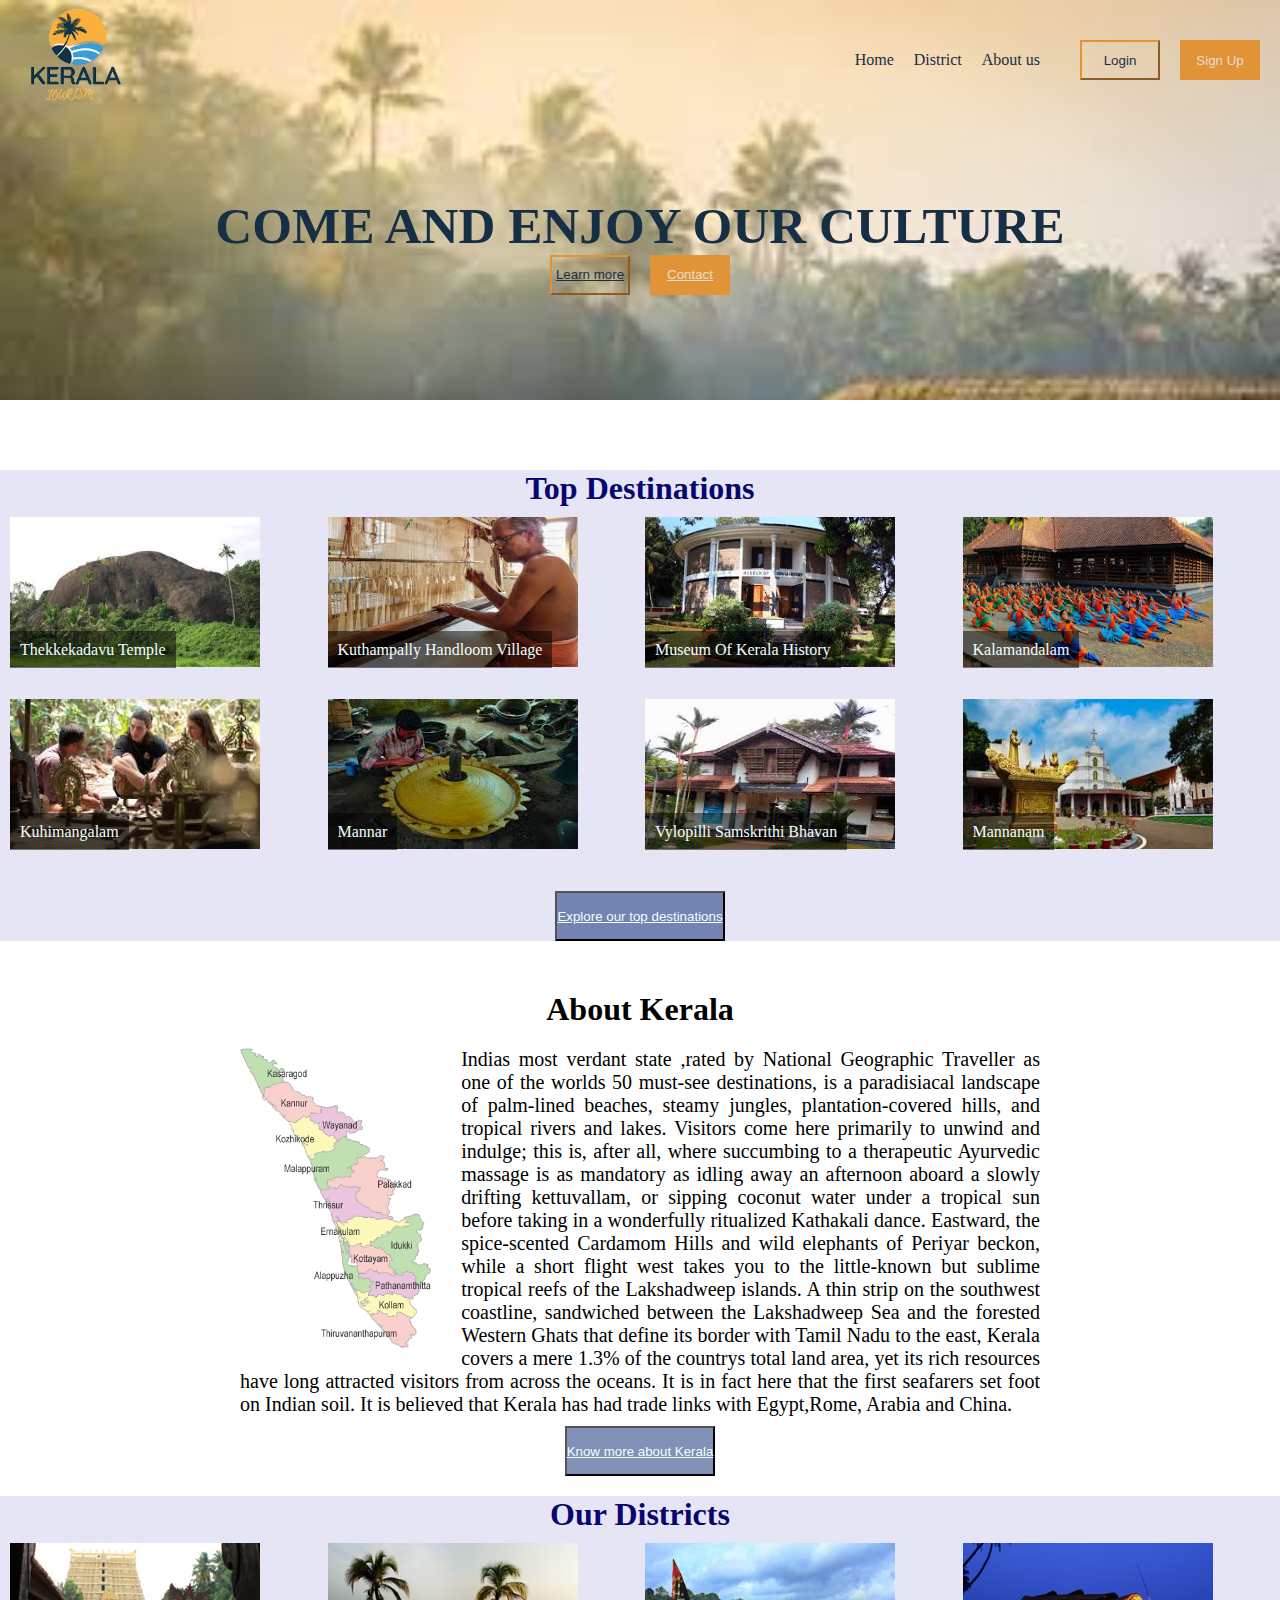
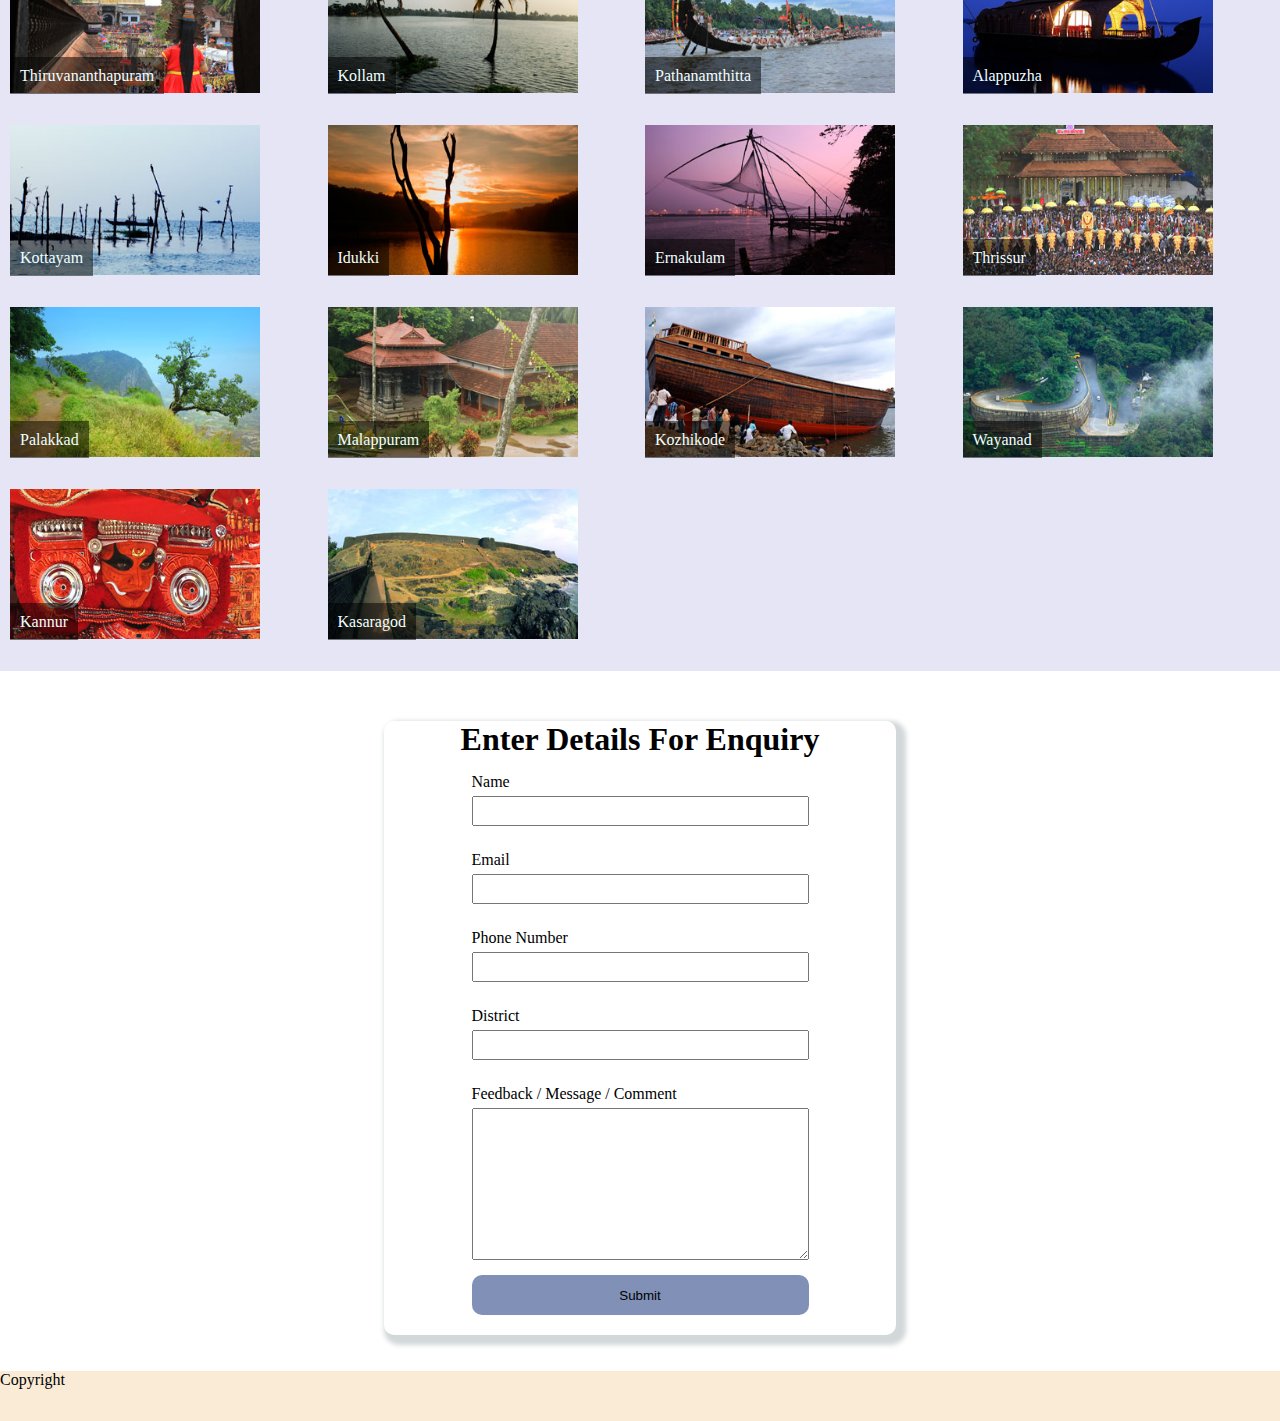
<file: index.html>
<!DOCTYPE html>
<html lang="en">
<head>
    <meta charset="UTF-8">
    <meta name="viewport" content="width=device-width, initial-scale=1.0">
    <link rel="stylesheet" href="style.css">
    <title>Kerala Tourism</title>
</head>
<body>
    <main>
        <header>
            <div>
                <img class="logo" src="images/logo.png" alt="kerala tourism">
            </div>
            <nav>
                <ul class="nav-links">
                    <li class="nav-link"><a href="#">Home</a></li>
                    <li class="nav-link"><a href="#">District</a></li>
                    <li class="nav-link"><a href="#">About us</li>
                    <li class="nav-link"><button class="button1"><a href="">Login</a></button></li>
                    <li class="nav-link"><button class="button2"><a href="">Sign Up</a></button></li>    
                </ul>
            </nav>
        </header>
        <section class="mainHeading">
            <h1>COME AND ENJOY OUR CULTURE</h1>
            <div class="mhbutton"><button class="button1"><a href="">Learn more</a></button><button class="button2"><a href="">Contact</a></button></div>
        </section>
    </main>
    <div class="main-block">
        <section class="des-block">
            <h1 class="des-heading">Top Destinations</h1>
            <div class="des-item">
                <div class="des-items">
                    <a href="">
                        <img class="des-pic" src="images/thekkekudikavu.jpg" alt="Thekkekadavu Temple">
                        <span class="des-title">Thekkekadavu Temple</span>
                    </a>
                </div>
                <div class="des-items">
                    <a href="">
                        <img class="des-pic" src="images/kuthampallyHV.jpg" alt="Kuthampally Handloom Village">
                        <span class="des-title">Kuthampally Handloom Village</span>
                    </a>
                </div>
                <div class="des-items">
                    <a href="">
                        <img class="des-pic" src="images/museumKH.jpg" alt="Museum Of Kerala History">
                        <span class="des-title">Museum Of Kerala History</span>
                    </a>
                </div>
                <div class="des-items">
                    <a href="">
                        <img class="des-pic" src="images/kalamandalam.jpg" alt="Kalamandalam">
                        <span class="des-title">Kalamandalam</span>
                    </a>
                </div>
                <div class="des-items">
                    <a href="">
                        <img class="des-pic" src="images/kunhimangalam.jpg" alt="Kuhimangalam">
                        <span class="des-title">Kuhimangalam</span>
                    </a>
                </div>
                <div class="des-items">
                    <a href="">
                        <img class="des-pic" src="images/mannar.jpg" alt="Mannar">
                        <span class="des-title">Mannar</span>
                    </a>
                </div>
                <div class="des-items">
                    <a href="">
                        <img class="des-pic" src="images/vyloppilliSB.jpg" alt="Vylopilli Samskrithi Bhavan">
                        <span class="des-title">Vylopilli Samskrithi Bhavan</span>
                    </a>
                </div>
                <div class="des-items">
                    <a href="">
                        <img class="des-pic" src="images/mannanam.jpg" alt="Mannanam">
                        <span class="des-title">Mannanam</span>
                    </a>
                </div>
            </div>
            <button class="des-button"><a href="https://www.keralatourism.org/destination/" target="_blank">Explore our top destinations</a></button>
        </section>
        <section class="notes">
            <h1>About Kerala</h1>
            <div>
                <img src="images/kerala.png" alt="kerala img">
                <p>Indias most verdant state ,rated by National Geographic Traveller as
                    one of the worlds 50 must-see destinations, is a paradisiacal
                    landscape of palm-lined beaches, steamy jungles, plantation-covered
                    hills, and tropical rivers and lakes. Visitors come here primarily to
                    unwind and indulge; this is, after all, where succumbing to a
                    therapeutic Ayurvedic massage is as mandatory as idling away an
                    afternoon aboard a slowly drifting kettuvallam, or sipping coconut
                    water under a tropical sun before taking in a wonderfully ritualized
                    Kathakali dance. Eastward, the spice-scented Cardamom Hills and wild
                    elephants of Periyar beckon, while a short flight west takes you to the
                    little-known but sublime tropical reefs of the Lakshadweep islands. A
                    thin strip on the southwest coastline, sandwiched between the
                    Lakshadweep Sea and the forested Western Ghats that define its
                    border with Tamil Nadu to the east, Kerala covers a mere 1.3% of the
                    countrys total land area, yet its rich resources have long attracted
                    visitors from across the oceans. It is in fact here that the first seafarers
                    set foot on Indian soil. It is believed that Kerala has had trade links
                    with Egypt,Rome, Arabia and China.</p>
            </div>
            <button class="des-button"><a href="https://www.keralatourism.org/kerala-at-a-glance/" target="_blank">Know more about Kerala</a></button>    
        </section>
        <section class="des-block">
            <h1 class="des-heading">Our Districts</h1>
            <div class="des-item">
                <div class="des-items">
                    <a href="districts/thiruvananthapuram.html" target="_blank"><img class="des-pic" src="images/thiruvananthapuram.jpg" alt="Thiruvananthapuram"></a>
                    <a href="districts/thiruvananthapuram.html" target="_blank"><span class="des-title">Thiruvananthapuram</span></a>
                </div>
                <div class="des-items">
                    <img class="des-pic" src="images/kollam.jpg" alt="Kollam">
                    <span class="des-title">Kollam</span>
                </div>
                <div class="des-items">
                    <img class="des-pic" src="images/pathanamthitta.jpg" alt="Pathanamthitta">
                    <span class="des-title">Pathanamthitta</span>
                </div>
                <div class="des-items">
                    <img class="des-pic" src="images/alappuzha.jpg" alt="Alappuzha">
                    <span class="des-title">Alappuzha</span>
                </div>
                <div class="des-items">
                    <img class="des-pic" src="images/kottayam.jpg" alt="Kottayam">
                    <span class="des-title">Kottayam</span>
                </div>
                <div class="des-items">
                    <img class="des-pic" src="images/idukki.jpg" alt="Idukki">
                    <span class="des-title">Idukki</span>
                </div>
                <div class="des-items">
                    <img class="des-pic" src="images/ernakulam.jpg" alt="Ernakulam">
                    <span class="des-title">Ernakulam</span>
                </div>
                <div class="des-items">
                    <img class="des-pic" src="images/thrissur.jpg" alt="Thrissur">
                    <span class="des-title">Thrissur</span>
                </div>
                <div class="des-items">
                    <img class="des-pic" src="images/palakkad.jpg" alt="Palakkad">
                    <span class="des-title">Palakkad</span>
                </div>
                <div class="des-items">
                    <img class="des-pic" src="images/malappuram.jpg" alt="Malappuram">
                    <span class="des-title">Malappuram</span>
                </div>
                <div class="des-items">
                    <img class="des-pic" src="images/kozhikode.jpg" alt="Kozhikode">
                    <span class="des-title">Kozhikode</span>
                </div>
                <div class="des-items">
                    <img class="des-pic" src="images/wayanad.jpg" alt="Wayanad">
                    <span class="des-title">Wayanad</span>
                </div>
                <div class="des-items">
                    <img class="des-pic" src="images/kannur.jpg" alt="Kannur">
                    <span class="des-title">Kannur</span>
                </div>
                <div class="des-items">
                    <img class="des-pic" src="images/kasaragod.jpg" alt="Kasaragod">
                    <span class="des-title">Kasaragod</span>
                </div>
            </div>
        </section>
        <section class="enquiry">
            <h1 class="form-heading">Enter Details For Enquiry</h1>
            <form class="form-group" action="submitSuccess.html">
                <label for="name">Name</label>
                <input type="text" name="name" id="name" required maxlength="20" pattern="[a-zA-Z\s]+" title="Name should contain only alphabets and space with maximum length of 20 characters">
                <label for="email">Email</label>
                <input type="email" name="email" id="email" required>
                <label for="phNumber">Phone Number</label>
                <input type="tel" name="phNumber" id="phNumber" required pattern="[0-9]{10}" title="Phone number should be 10 digit numbers">
                <label for="districts">District</label>
                <input list="districts" required>
                <datalist name="districts" id="districts">
                    <option value="thiruvananthapuram"></option>
                    <option value="kollam"></option>
                    <option value="pathanamthitta"></option>
                    <option value="alappuzha"></option>
                    <option value="kottayam"></option>
                    <option value="idikki"></option>
                    <option value="ernakulam"></option>
                    <option value="thrissur"></option>
                    <option value="palakkad"></option>
                    <option value="malappuram"></option>
                    <option value="kozhikode"></option>
                    <option value="wayanad"></option>
                    <option value="kannur"></option>
                    <option value="kasaragod"></option>
                </datalist>
                <label for="feedback"> Feedback / Message / Comment </label>
                <textarea id="feedback" name="feedback" required rows="10" cols="40"></textarea>
                <button class="submit-button" type="submit">Submit</button>
            </form>
        </section>
    </div>
    <br><br>
    <footer>
        Copyright
    </footer>
</body>
</html>
</file>
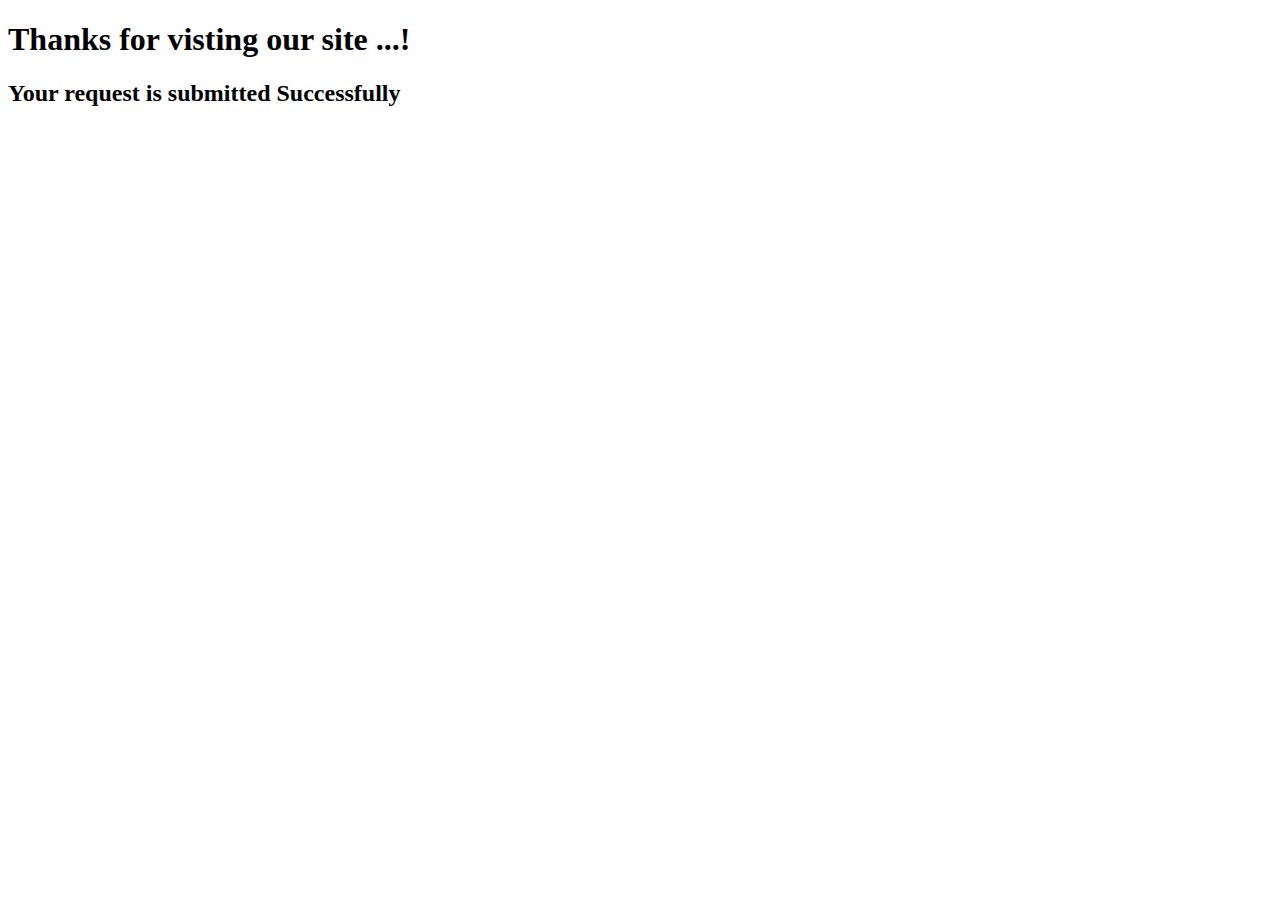
<file: submitSuccess.html>
<!DOCTYPE html>
<html lang="en">
<head>
    <meta charset="UTF-8">
    <meta name="viewport" content="width=device-width, initial-scale=1.0">
    <title>Submitted Successfully</title>
</head>
<body>
    <h1>Thanks for visting our site ...!</h1>
    <h2>Your request is submitted Successfully</h2>
</body>
</html>
</file>
<file: style.css>
*{
    margin: 0;
    padding: 0;
    box-sizing: border-box;
}

body{
    width: 100vw;
}

main{
    background-image: url("images/mainBackground.jpg");
    background-repeat: no-repeat;
    background-size: cover;
    background-position-x: center;
    height: 400px;
}
header{
    display: flex;  
    justify-content: space-between;
    align-items: center;
    height: 120px;
}

.logo{
    height: 150px;
}

nav{
    padding-right: 20px;
}

.nav-links{
    display: flex;
    gap: 20px;
    list-style-type: none;
    align-items: center;
    text-align: center;
}

.nav-link a{
    text-decoration: none;
    color: rgb(23, 47, 69);
}

.button1{
    height:40px;
    width:80px;
    background-color: transparent;
    border-color: rgb(224, 148, 55);;
}

.button2{
    height:40px;
    width:80px;
    background-color: rgb(224, 148, 55);
    border: none;
}

.button1 a{
    color: rgb(23, 47, 69);
}

.button2 a{
    color: rgb(231, 223, 211);
}

.main-block{
    display: flex;
    flex-direction: column;
    align-items: center;
    margin-top: 50px;
}

.mainHeading{
    display: flex;
    flex-direction: column;
    align-items: center;
    justify-content: center;
    color: rgb(23, 47, 69);
    height: 250px;
    width: auto;
}

.mainHeading h1{
    font-size: 4vw;
}

.mhbutton{
    display: flex;
    gap: 20px;
}

.des-block{
    display: flex;
    flex-direction: column;
    align-items: center;
    background-color: rgb(229, 229, 245);
    width: 100vw;
    margin-top: 20px;
}

.des-heading{
    color: rgb(7, 7, 111);
}

.des-item{
    display: grid;
    grid-template-columns: 1fr 1fr 1fr 1fr;
    gap: 10px;
    padding: 10px;
}

.des-items a{
    text-decoration: none;
    text-align: center;
}

.des-pic{
    width: 250px;
    height: 150px;
}

.des-title{
    position: relative;
    top: -30px;
    bottom: 0px;
    padding: 10px 10px;
    background-color: rgba(0, 0, 0, 0.5);
    color:azure;
}

.des-button{
    width: auto;
    height: 50px;
    background-color: rgba(3, 33, 109, 0.5);
    margin-top: 10px;
}

.des-button a{
    color: azure;
}

.notes{
    margin-top: 50px;
    width: 800px;;
    height: auto;
    display: flex;
    flex-direction: column;
    align-items: center;
    border-color: rgba(3, 33, 109, 0.5);
}

.notes h1{
    text-align: center;
    margin-bottom: 20px;
}

.notes img{
    height: 300px;
    width: auto;
    float: left;
    border-color: green;
    margin-right: 30px;
}

.notes p{
    text-align: justify;
    font-size: 20px;
}

.enquiry{
    display: flex;
    flex-direction: column;
    align-items: center;
    background-color: white;
    margin-top: 50px;
    padding-bottom: 20px;
    padding-right: 10px;
    padding-left: 10px;
    border-radius: 10px;
    box-shadow: 5px 5px 5px 5px rgb(210, 215, 217);
    width: 40vw;
}

.form-group{
    display: flex;
    flex-direction: column;
    align-content: center;
    margin-top: 15px;
}

.form-group label{
    margin-bottom: 5px;
}

.form-group input{
    margin-bottom: 25px;
    height: 30px;
}

.submit-button{
    height: 40px;
    background-color: rgba(3, 33, 109, 0.5);
    border-radius: 10px;
    border-style: none;
    margin-top: 15px;
}

footer{
    height: 50px;
    background-color: antiquewhite;
}

@media screen and (max-width: 1200px) {
    nav{
        padding-right: 5rem;
    }
}

@media screen and (max-width: 992px) {
    .des-item{
        grid-template-columns: 1fr 1fr 1fr;
        margin-left: 40px;
    }

    .notes{
        width: 600px;
    }

    .form-group{
        margin-top: 10px;
        height: 80vh;
    }

    .submit-button{
        margin-top: 30px;
    }
}

@media screen and (max-width: 768px) {
    nav{
        padding-right: 1.15rem;
    }

    .des-item{
        grid-template-columns: repeat(2, 300px);
        margin-left: 40px;
    }

    .notes p{
        font-size: 15px;
    }

    .enquiry{
        width: 50vw;
    }

    .form-group{
        margin-top: 10px;
        height: 100vh;
    }

}

@media screen and (max-width: 600px){
    header{
        display: flex;
        flex-direction: column;
        height: auto;
        border-bottom: 2px solid rgb(100, 99, 99);
    }

    nav{
        padding-bottom: 20px;
    }

    .mainHeading{
        height: 150px;
    }

    .des-item{
        grid-template-columns: 1fr 1fr;
    }
    
    .notes{
        width: 550px;
    }

    .notes p{
        font-size: 15px;
    }

    .enquiry{
        width: 60vw;
    }

    .enquiry h1{
        margin-top: 10px;
    }

    .form-group{
        margin-top: 10px;
        height: 110vh;
    }
}

@media screen and (max-width: 600px){
    .des-item{
        grid-template-columns: 1fr 1fr;
        width: 500px;
    }

    .des-pic {
        width: 200px;
        height: 150px;
    }

    .des-title{
        font-size: 12px;
    }

    .notes {
        width: 400px;
    }
}

@media screen and (max-width: 400px){
    header{
        border-bottom: 2px solid rgb(100, 99, 99);
    }

    nav{
        width:90%;
        padding-right: 0px;
        padding-bottom: 10px;
    }

    .nav-link{
        font-size: 13px;
    }

    .mainHeading{
        margin-top: 20px;
    }

    .mainHeading h1 {
        font-size: 5vw;
        margin-bottom: 10px;
    }

    .mhbutton{
        display: flex;
        flex-direction: column;
    }

    .mhbutton a{
        color: azure;
    }
    .des-item{
        grid-template-columns: 1fr;
        width: 300px;
    }
    .des-pic {
        width: 250px;
        height: 200px;
    }

    .notes {
        width: 250px;
    }

    .enquiry {
        width: 85vw;
    }

    .form-group{
        width: 80%;
    }
}
</file>
